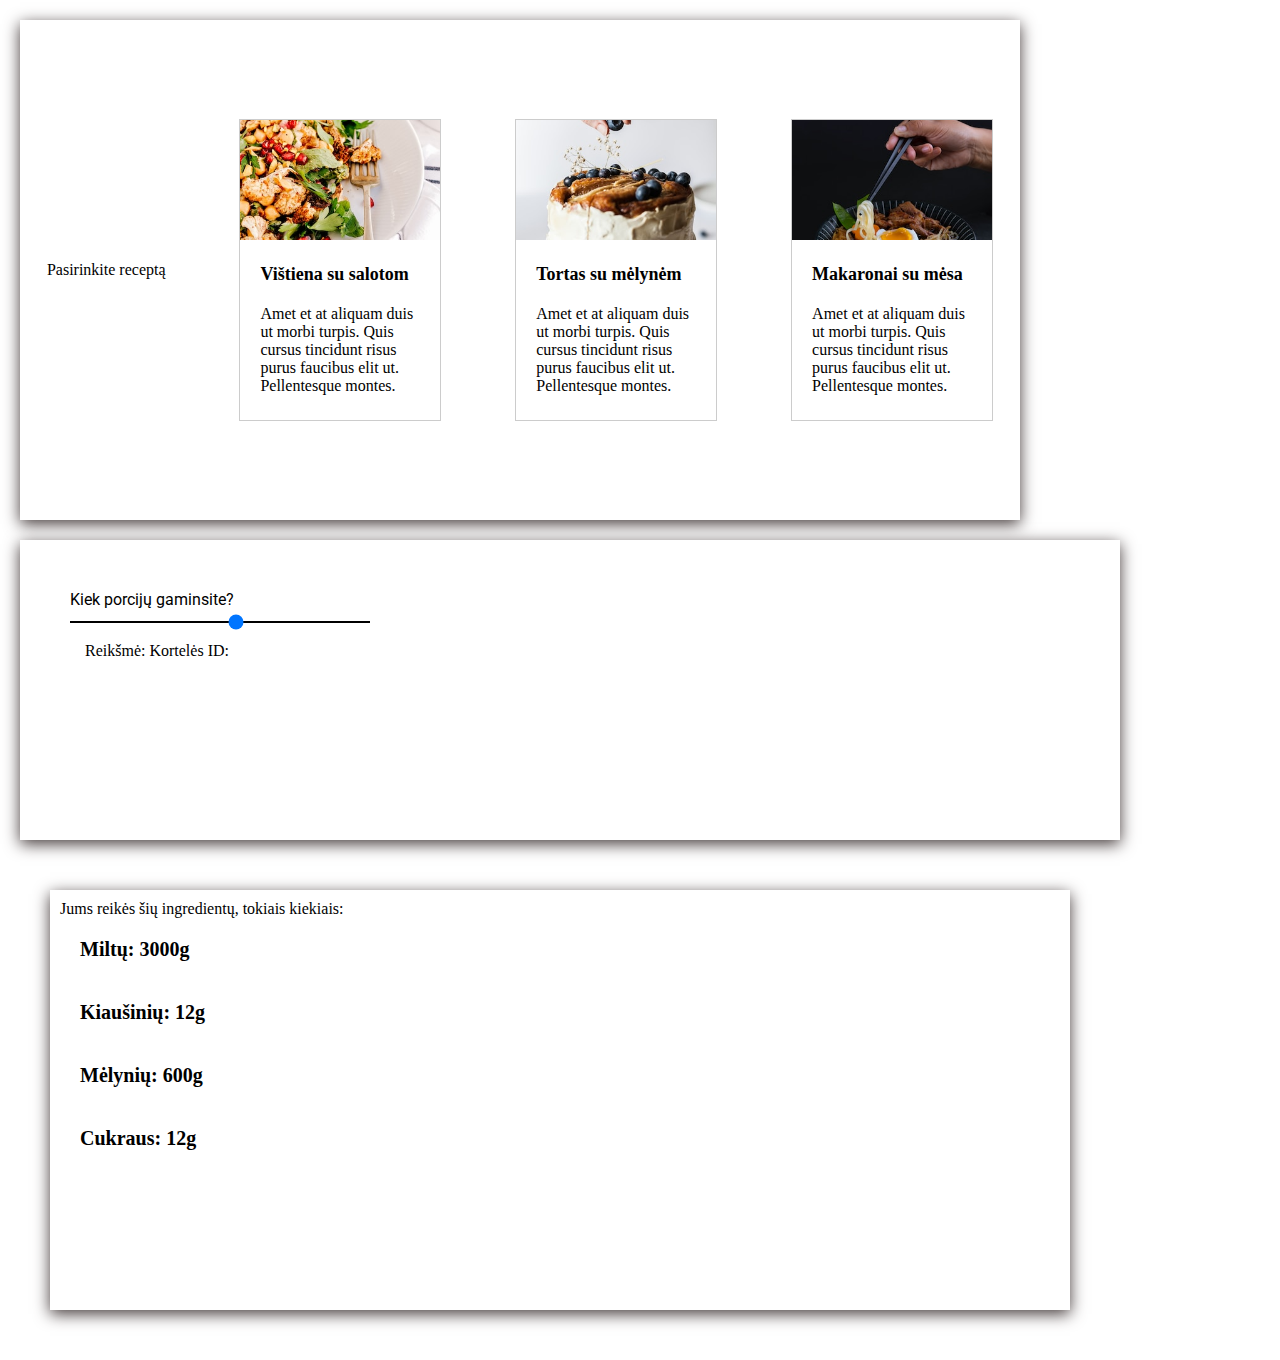
<file: 11.3 - Renaldas/index.html>
<!DOCTYPE html>
<html lang="lt">
<head>
    <meta charset="UTF-8">
    <meta name="viewport" content="width=device-width, initial-scale=1.0">
    <title>11.3 - Renaldas</title>

    <!-- sriftai -->
    <link href="https://fonts.googleapis.com/css?family=Open Sans" rel="stylesheet">
    <link href='https://fonts.googleapis.com/css?family=Roboto' rel='stylesheet'>
    <!-- css -->
    <link rel="stylesheet" href="style.css">

</head>
<body>
    <div class="container">
        <!-- korteles -->   
        <div class="cards">
            <!-- kortele 1 -->
            <p class="cards-heading">
                Pasirinkite receptą
            </p>
            <div class="card">
                <div class="selected-mark"></div>
                <div class="card-image">
                    <img src="images/salads.jpg" alt="salotos su vistiena">
                </div>
                <div class="card-content">
                    <p class="title">Vištiena su salotom</p>
                    <p class="description">
                        Amet et at aliquam duis ut morbi turpis. Quis cursus tincidunt risus purus faucibus elit ut. Pellentesque montes.
                    </p>
                </div>
            </div>

            <!-- kortele 2 -->
            <div class="card">
                <div class="selected-mark"></div>
                <div class="card-image">
                    <img src="images/cake.jpg" alt="tortas">
                </div>
                <div class="card-content">
                    <p class="title">Tortas su mėlynėm</p>
                    <p class="description">
                        Amet et at aliquam duis ut morbi turpis. Quis cursus tincidunt risus purus faucibus elit ut. Pellentesque montes.
                    </p>
                </div>
            </div>

            <!-- kortele 3 -->
            <div class="card">
                <div class="selected-mark"></div>
                <div class="card-image">
                    <img src="images/rammen.jpg" alt="ramenas">
                </div>
                <div class="card-content">
                    <p class="title">Makaronai su mėsa</p>
                    <p class="description">
                        Amet et at aliquam duis ut morbi turpis. Quis cursus tincidunt risus purus faucibus elit ut. Pellentesque montes.
                    </p>
                </div>
            </div>
        </div>

        <!-- porciju value -->
        <div class="portions">
            <p class="title">
                Kiek porcijų gaminsite?
            </p>
            <div class="slider-container">
                <input class="slider"
                        id="sliderRange"
                        type="range" 
                        min="1"
                        max="10" 
                        value="">
            </div>           
            <p class="value">
                <div class="values">
                    Reikšmė:
                    <span id="slider-value"></span>
                    Kortelės ID:            
                    <span id="card-id"></span>
                </div>
            </p>       
        </div>

        <!-- ingriedientai -->
        <div class="ingredients">
            <p class="heading">Jums reikės šių ingredientų, tokiais kiekiais:</p>
            <p class="title">
                Miltų:
                <span id="flour">-</span>
            </p>
            <p class="title">
                Kiaušinių:
                <span id="eggs">-</span>
            </p>
            <p class="title">
                Mėlynių:
                <span id="berries">-</span>
            </p>
            <p class="title">
                Cukraus:
                <span id="sugar">-</span>
            </p>
        </div>
    <!-- script -->
    </div> 
     <script src="script.js"></script>
</body>
</html>
</file>
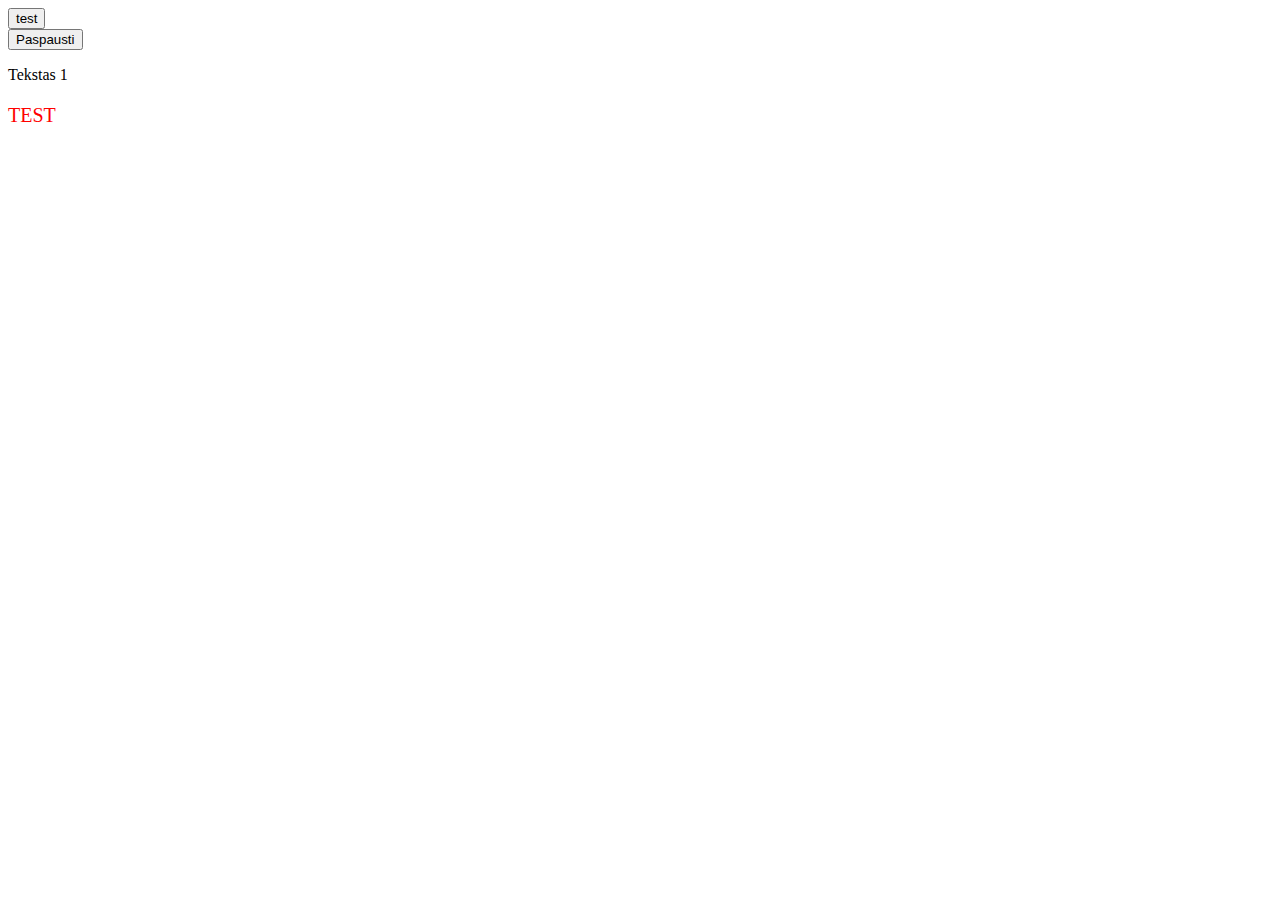
<file: 8.1 - Renaldas/index.html>
<!DOCTYPE html>
<html lang="en">
<head>
    <meta charset="UTF-8">
    <meta name="viewport" content="width=device-width, initial-scale=1.0">
    <title>Document</title>
</head>
<body>
      <script src="script.js"></script>
      <button onclick="console.log('test')">test</button>
      
      <div>
        <button onclick="magic()">Paspausti</button>
        <p id="text">Tekstas 1</p>
      </div>

      <div id="content"></div>

      <script>
        document.getElementById('content').innerHTML = 
                 '<p style="font-size: 20px; color: red">TEST</p>';
      </script>
      <script>
        document.getElementById('content').innerHTML = 
                 '<p style="font-size: 20px; color: red">TEST</p>';
      </script>
      
</body>
</html>
</file>
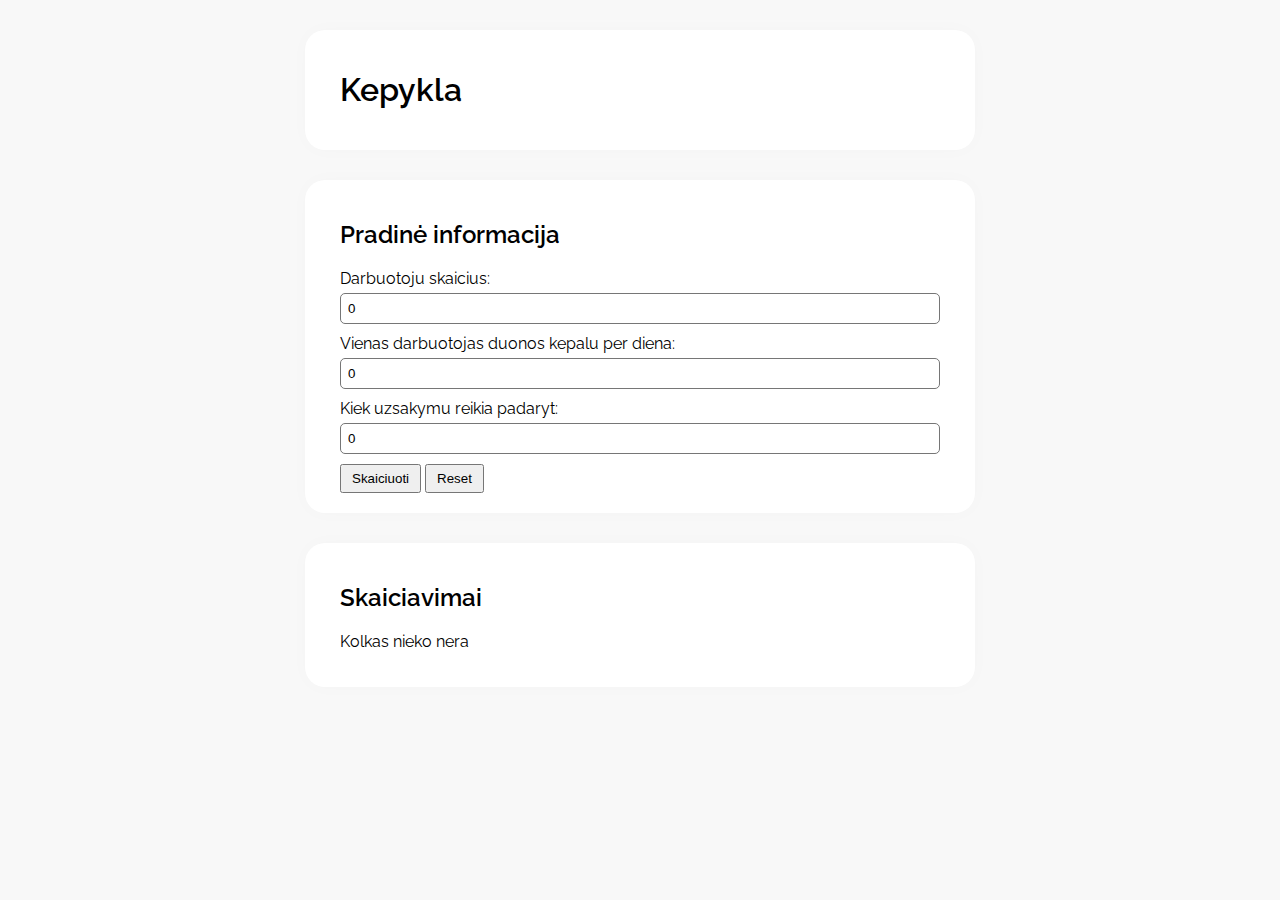
<file: js-dom/projektas-1/index.html>
<!DOCTYPE html>
<html lang="en">
<head>
    <meta charset="UTF-8">
    <meta name="viewport" content="width=device-width, initial-scale=1.0">
    <title>Kepykla</title>

    <!-- sriftas -->
    <link rel="preconnect" href="https://fonts.googleapis.com">
    <link rel="preconnect" href="https://fonts.gstatic.com" crossorigin>
    <link href="https://fonts.googleapis.com/css2?family=Raleway:ital,wght@0,100..900;1,100..900&display=swap" rel="stylesheet">

    <!-- css -->
    <link rel="stylesheet" href="style.css">
</head>
<body>
    <header class="block-wrapper">
        <h1>Kepykla</h1>
    </header>

    <div class="info-wrapper block-wrapper">
        <h2>Pradinė informacija</h2>

        <div class="input-wrapper">
            <label for="employees-count">Darbuotoju skaicius:</label>
            <input id="employees-count" type="number" min="0" step="1" value="0">
            <span class="error">Darbuotoju skaicius negali buti neigiamas</span>
        </div>

        <div class="input-wrapper">
            <label for="employee-per-day">Vienas darbuotojas duonos kepalu per diena:</label>
            <input id="employee-per-day" type="number" min="0" step="1" value="0">
        </div>
         <div class="input-wrapper">
            <label for="day-reservations">Kiek uzsakymu reikia padaryt:</label>
            <input id="day-reservations" type="number" min="0" step="1" value="0">
        </div>
        <button id="calculate">Skaiciuoti</button>
        <button id="reset">Reset</button>
    </div>

    <div class="calculation-wrapper block-wrapper">
        <h2>Skaiciavimai</h2>
        <div id="results">
            <p>Kolkas nieko nera</p>
        </div>
    </div>

    <!-- script -->
     <script src="script.js"></script>
</body>
</html>
</file>
<file: 11.3 - Renaldas/style.css>
* {
    margin:  0;
    padding: 0;
}
.body {
    display: flex;
    align-items: center;
}
/*=====================================================
 *                                                    *
 *                       KORTELĖS                     *
 *                                                    *
/*====================================================*/
.cards {
    display:flex;
    align-items: center;
    justify-content: space-around;
    gap: 20px;
    height: 500px;
    width: 1000px;
    background: white;
    box-shadow: 0 4px 15px rgb(68, 58, 58);
    margin: 20px 20px;
}
.card {
   width: 200px;
   height: 300px;
   border: 1px solid #ccc;
   position: relative;
   z-index: 0;
}

.card:hover {
    box-shadow: 0 4px 15px rgb(68, 58, 58);
}

.card-image img {
    object-fit: cover;
    width: 100%;
    height: 120px;
}

.card-content {
    padding: 10px;
}
.card-content .title {
    font-family: 'Open-sans';
    font-size: 18px;
    font-weight: 600;
    padding: 10px;
}
.card-content .description {
    font-family: 'Open-sans';
    padding: 10px;
    font-weight: 300;
    font-size: 16px;
}
/*=====================================================
 *                                                    *
 *                  KORTELES ICON                     *
 *                                                    *
/*====================================================*/
.selected-mark {
    position: absolute;
    top: -9px;
    right: -9px;
    z-index: 9999;

}




/*=====================================================
 *                                                    *
 *                       PORCIJOS                     *
 *                                                    *
/*====================================================*/

.portions { 
   margin: 20px 20px;
   padding: 50px;
   width: 1000px;
   height: 200px;
   background: white;
   box-shadow: 0 4px 15px rgb(68, 58, 58);
}
.portions .values {
    padding: 15px;
    /* display:flex;
    flex-direction: column; */
}
.portions .value {
    font-size: 16px;
    font-family: 'Roboto';
    font-weight: 500;
}
.portions .title {
    font-size: 16px;
    font-family: 'Roboto';
}

.slider {
    width: 30%;
    height: 2px;
    background: black;
    -webkit-appearance: none;
    appearance: none;
}
.slider::-webkit-slider-thumb {
    color: black;
    cursor:pointer;
}

.slider::-moz-range-thumb {
    color:black;
}


/*=====================================================
 *                                                    *
 *                  INGREDIENTAI                      *
 *                                                    *
/*====================================================*/

.ingredients {
   margin: 50px;
   padding: 10px;
   width: 1000px;
   height: 400px;
   background: white;
   box-shadow: 0 4px 15px rgb(68, 58, 58);
}

.ingredients .title {
    padding: 20px;
    font-size: 20px;
    font-weight: 900;
}
</file>
<file: js-dom/projektas-1/style.css>
html, body {
    margin: 0;
    padding: 0;
    background-color: #f8f8f8;
    font-family: 'Raleway';
}
h1, h2 {
    font-weight: 600;
}

.block-wrapper {
    background-color: white;
    width: 100%;
    max-width: 600px;
    padding: 20px 35px;
    margin: 30px auto;
    border-radius: 20px;
    box-shadow: 0 0 20px rgba(0, 0, 0, 0.02);
}

.info-wrapper .input-wrapper {
    margin: 10px 0;
}

.info-wrapper .input-wrapper  > *{
    display: block;
}
.info-wrapper .input-wrapper input {
    width: 100%;
    box-sizing: border-box;
    margin-top: 5px;
    padding: 7px;
    border-style: solid;
    border-width: 1px;
    border-radius: 5px;
}

.info-wrapper .input-wrapper input.error {
    border-color: red;
    background-color: rgb(214, 166, 166);
}

.info-wrapper .input-wrapper span.error {
    color: red;
    text-transform: uppercase;
    font-size: 12px;
}

.info-wrapper .input-wrapper span.error:not(.show){ 
    display: none;
}

.info-wrapper button {
    padding: 5px 10px;
    cursor: pointer;
}
</file>
